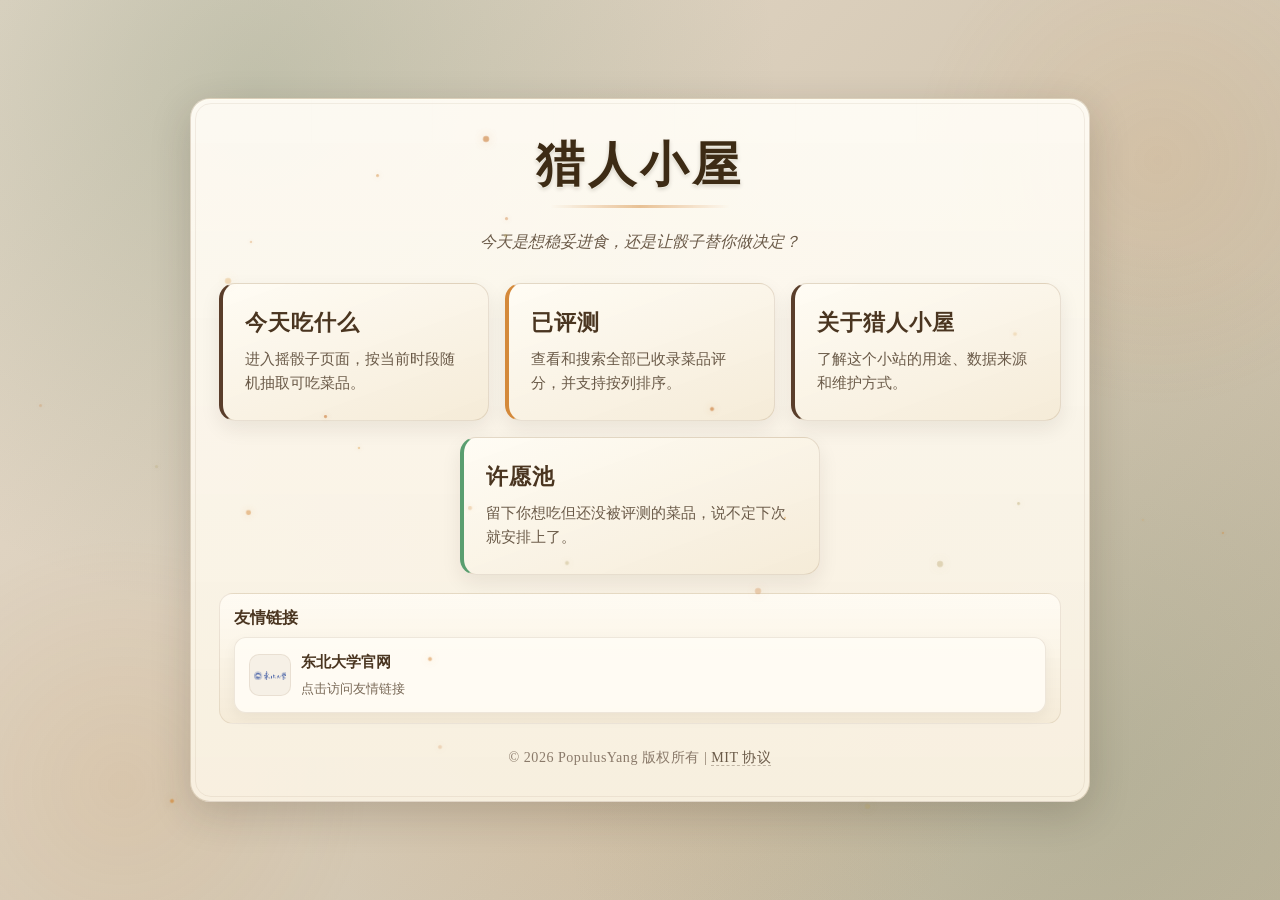
<file: index.html>
<!DOCTYPE html>
<html lang="zh-CN">

<head>
    <meta charset="UTF-8">
    <meta name="viewport" content="width=device-width, initial-scale=1.0">
    <meta http-equiv="Cache-Control" content="no-cache, no-store, must-revalidate">
    <meta http-equiv="Pragma" content="no-cache">
    <meta http-equiv="Expires" content="0">
    <title>猎人小屋</title>
    <link rel="stylesheet" href="statics/css/index.css">
</head>

<body>
    <div class="ambient-glow ambient-glow--1" aria-hidden="true"></div>
    <div class="ambient-glow ambient-glow--2" aria-hidden="true"></div>
    <main class="panel">
        <h1>猎人小屋</h1>
        <p class="subtitle">今天是想稳妥进食，还是让骰子替你做决定？</p>

        <section class="module-row" aria-label="功能模块">
            <a class="module-button today" href="dice.html" aria-label="进入今天吃什么模块">
                <div class="module-label">今天吃什么</div>
                <p class="module-desc">进入摇骰子页面，按当前时段随机抽取可吃菜品。</p>
            </a>

            <a class="module-button rated" href="reviewed.html" aria-label="进入已评测模块">
                <div class="module-label">已评测</div>
                <p class="module-desc">查看和搜索全部已收录菜品评分，并支持按列排序。</p>
            </a>

            <a class="module-button today" href="about.html" aria-label="进入关于猎人小屋页面">
                <div class="module-label">关于猎人小屋</div>
                <p class="module-desc">了解这个小站的用途、数据来源和维护方式。</p>
            </a>

            <a class="module-button wish" href="wish/wish.html" aria-label="进入许愿池页面">
                <div class="module-label">许愿池</div>
                <p class="module-desc">留下你想吃但还没被评测的菜品，说不定下次就安排上了。</p>
            </a>
        </section>

        <section class="friends-section" aria-labelledby="friendsTitle">
            <div class="friends-head">
                <h2 id="friendsTitle" class="friends-title">友情链接</h2>
                <p id="friendsHint" class="friends-hint">正在加载友链...</p>
            </div>
            <div id="friendsGrid" class="friends-grid" aria-live="polite"></div>
            <p id="friendsEmpty" class="friends-empty hidden">暂无友情链接。</p>
        </section>

        <footer class="site-copyright">&copy; 2026 PopulusYang 版权所有 | <a href="LICENSE" target="_blank"
                rel="noopener noreferrer">MIT 协议</a></footer>
    </main>

    <div id="cabinParticles" aria-hidden="true"></div>
    <script src="statics/js/common.js"></script>
    <script src="statics/js/index.js"></script>
</body>

</html>
</file>
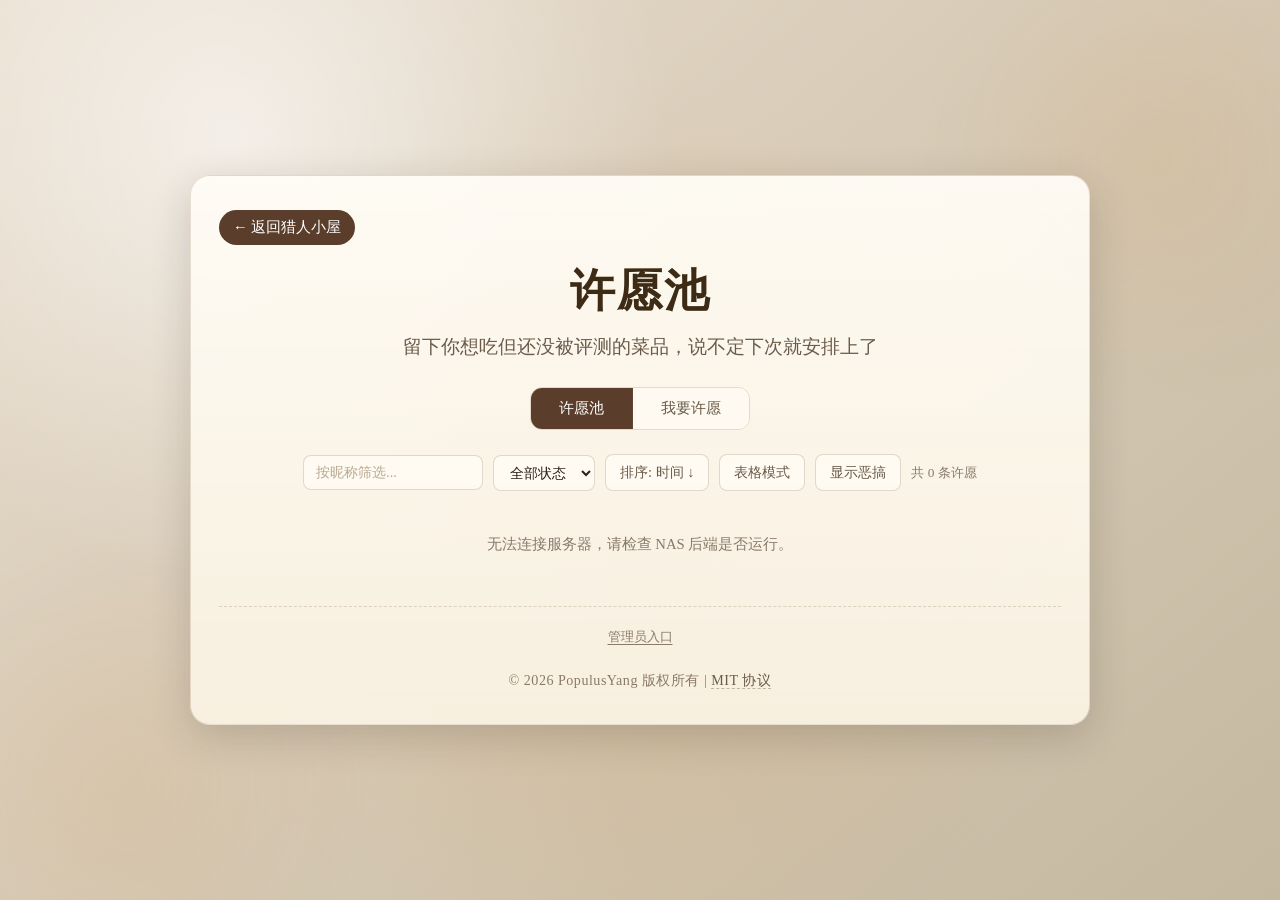
<file: wish/wish.html>
<!DOCTYPE html>
<html lang="zh-CN">

<head>
    <meta charset="UTF-8">
    <meta name="viewport" content="width=device-width, initial-scale=1.0">
    <meta http-equiv="Cache-Control" content="no-cache, no-store, must-revalidate">
    <meta http-equiv="Pragma" content="no-cache">
    <meta http-equiv="Expires" content="0">
    <title>许愿池 - 猎人小屋</title>
    <link rel="stylesheet" href="wish.css">
</head>

<body>
    <div class="ambient-glow ambient-glow--1" aria-hidden="true"></div>
    <div class="ambient-glow ambient-glow--2" aria-hidden="true"></div>

    <main class="panel">
        <nav class="top-nav">
            <a class="nav-link nav-link--home" href="../index.html">← 返回猎人小屋</a>
        </nav>

        <h1>许愿池</h1>
        <p class="subtitle">留下你想吃但还没被评测的菜品，说不定下次就安排上了</p>

        <div class="tab-bar">
            <button id="tabPool" class="tab-btn active">许愿池</button>
            <button id="tabSubmit" class="tab-btn">我要许愿</button>
        </div>

        <!-- 许愿池列表 -->
        <div id="panelPool" class="tab-panel active">
            <div class="filter-bar">
                <input id="filterSubmitter" type="text" placeholder="按昵称筛选...">
                <select id="filterStatus">
                    <option value="">全部状态</option>
                    <option value="待评测">待评测</option>
                    <option value="正在评测">正在评测</option>
                    <option value="已评测">已评测</option>
                    <option value="已有重复">已有重复</option>
                    <option value="何意味">何意味</option>
                </select>
                <button id="sortToggle" class="view-mode-toggle" type="button">排序: 时间 ↓</button>
                <button id="viewModeToggle" class="view-mode-toggle" type="button" aria-pressed="false">表格模式</button>
                <button id="showSpecialToggle" class="view-mode-toggle" type="button" aria-pressed="false">显示恶搞</button>
                <span class="filter-hint">共 <span id="wishCount">0</span> 条许愿</span>
            </div>
            <div id="emptyState" class="empty-state" style="display:none;">
                还没有人许愿，来做第一个吧！
            </div>
            <div id="loading" class="loading">加载中...</div>
            <div id="wishGrid" class="wish-grid"></div>
            <div id="wishTableWrap" class="wish-table-wrap" style="display:none;">
                <table id="wishTable" class="wish-table">
                    <thead>
                        <tr>
                            <th>菜品</th>
                            <th>食堂</th>
                            <th>位置</th>
                            <th>价格</th>
                            <th>许愿人</th>
                            <th>状态</th>
                            <th>点赞</th>
                            <th>时间</th>
                            <th>链接</th>
                        </tr>
                    </thead>
                    <tbody id="wishTableBody"></tbody>
                </table>
            </div>
        </div>

        <!-- 提交许愿 -->
        <div id="panelSubmit" class="tab-panel">
            <form id="wishForm" class="wish-form" autocomplete="off">
                <div class="form-group">
                    <label for="dishName">菜品名 <span style="color:#c0503c;">*</span></label>
                    <input id="dishName" type="text" placeholder="例如：锅包肉" required maxlength="50">
                </div>
                <div class="form-group">
                    <label for="canteen">食堂 <span style="color:#c0503c;">*</span></label>
                    <input id="canteen" type="text" placeholder="例如：一食堂" required maxlength="50">
                </div>
                <div class="form-group">
                    <label for="location">具体位置 <span class="optional">（选填）</span></label>
                    <input id="location" type="text" placeholder="例如：二楼西侧窗口" maxlength="100">
                </div>
                <div class="form-group">
                    <label for="price">价格 <span class="optional">（选填）</span></label>
                    <input id="price" type="text" placeholder="例如：15元" maxlength="20">
                </div>
                <div class="form-group">
                    <label for="submitter">你的昵称 <span style="color:#c0503c;">*</span></label>
                    <input id="submitter" type="text" placeholder="给自己起个名字吧" required maxlength="30">
                </div>
                <button class="btn-submit" type="submit">提交许愿</button>
                <div id="formFeedback" class="form-feedback"></div>
            </form>
        </div>

        <!-- 管理员 -->
        <div class="admin-section">
            <button id="adminToggle" class="admin-toggle">管理员入口</button>
            <div id="adminLogin" class="admin-login">
                <input id="adminPasswordInput" type="password" placeholder="管理密码">
                <button id="adminLoginBtn">验证</button>
            </div>
            <div id="adminIndicator" class="admin-indicator">
                已通过管理员验证
                <button id="adminLogoutBtn" class="btn-delete" style="margin-left:8px;">退出</button>
            </div>
        </div>

        <footer class="site-copyright">&copy; 2026 PopulusYang 版权所有 | <a href="../LICENSE" target="_blank"
                rel="noopener noreferrer">MIT 协议</a></footer>
    </main>

    <script src="wish.js"></script>
</body>

</html>
</file>
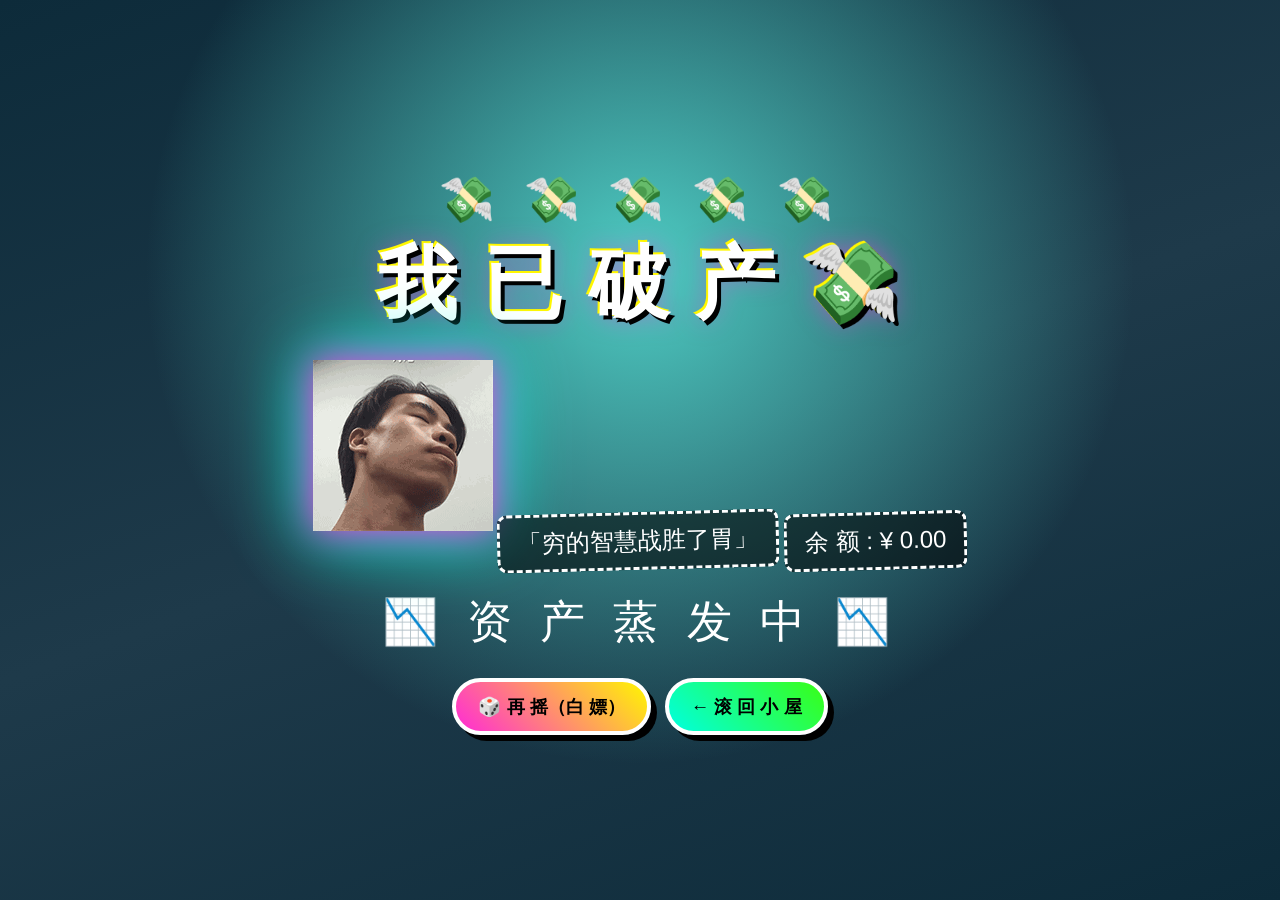
<file: statics/special/no-money.html>
<!DOCTYPE html>
<html lang="zh-CN">

<head>
    <meta charset="UTF-8">
    <meta name="viewport" content="width=device-width, initial-scale=1.0">
    <title>你已破产 - 何意味</title>
    <link rel="stylesheet" href="../css/special.css">
</head>

<body class="theme-broke" data-emojis="💸,💰,🪙,📉,🥲,😭,💳,🧾">
    <main class="special-content">
        <div class="special-emoji-line">💸 💸 💸 💸 💸</div>
        <h1 class="special-title">我 已 破 产 💸</h1>
        <img class="special-img" src="../../img/DM_20260520171812_001.gif" alt="no-money">
        <div class="special-sub">「穷的智慧战胜了胃」</div>
        <div class="special-sub" style="font-variant-numeric: tabular-nums;">余 额 : ¥ 0.00</div>
        <div class="special-emoji-line">📉 资 产 蒸 发 中 📉</div>
        <div class="special-actions">
            <a class="special-btn" href="../../dice.html">🎲 再 摇（白 嫖）</a>
            <a class="special-btn alt" href="../../index.html">← 滚 回 小 屋</a>
        </div>
    </main>
    <script src="../js/special.js"></script>
</body>

</html>
</file>
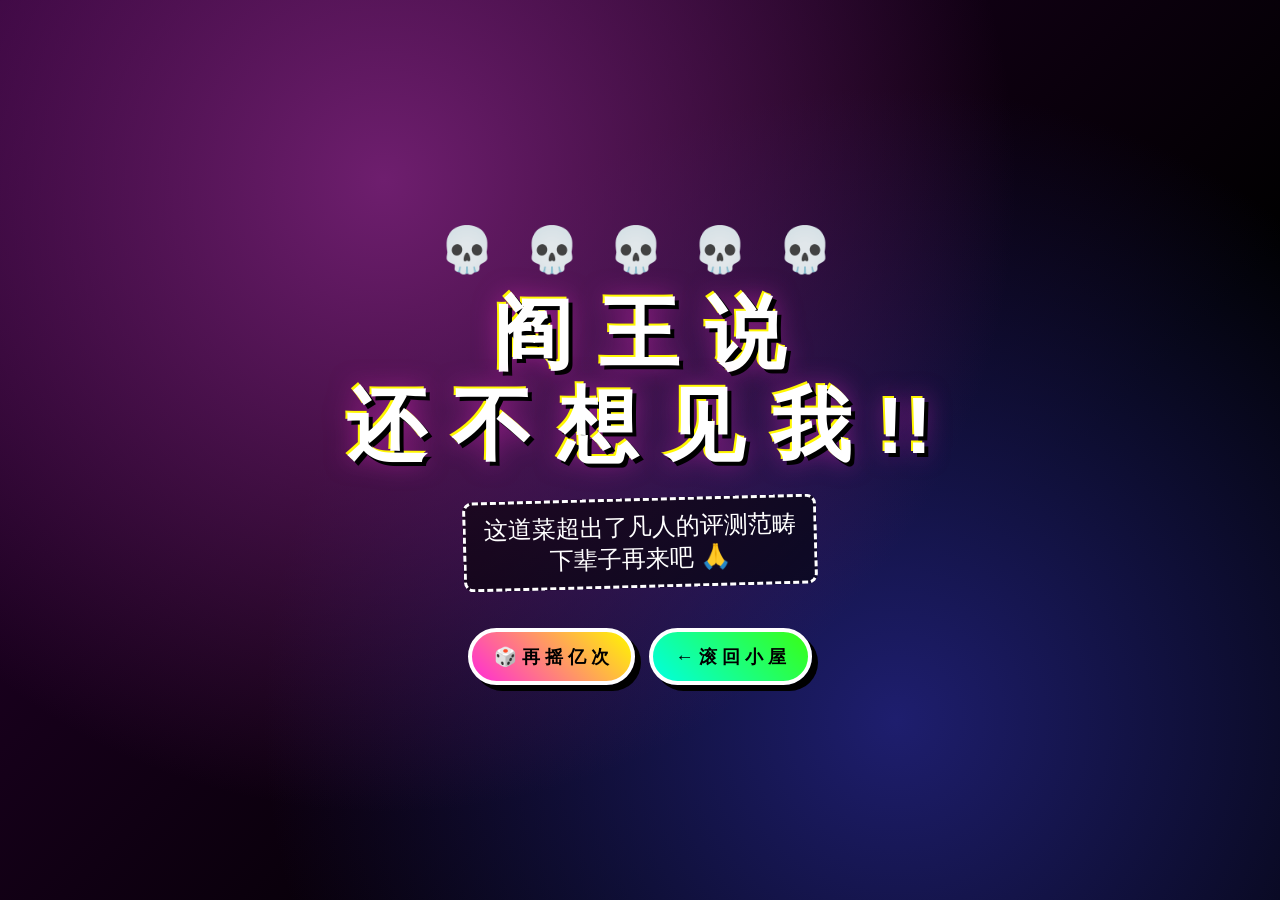
<file: statics/special/reject.html>
<!DOCTYPE html>
<html lang="zh-CN">

<head>
    <meta charset="UTF-8">
    <meta name="viewport" content="width=device-width, initial-scale=1.0">
    <title>阎王说还不想见我 - 何意味</title>
    <link rel="stylesheet" href="../css/special.css">
</head>

<body class="theme-skull" data-emojis="💀,☠️,👻,🔥,😈,🪦,⚰️,🕯️">
    <main class="special-content">
        <div class="special-emoji-line">💀 💀 💀 💀 💀</div>
        <h1 class="special-title">阎 王 说<br>还 不 想 见 我 !!</h1>
        <div class="special-sub">这道菜超出了凡人的评测范畴<br>下辈子再来吧 🙏</div>
        <div class="special-actions">
            <a class="special-btn" href="../../dice.html">🎲 再 摇 亿 次</a>
            <a class="special-btn alt" href="../../index.html">← 滚 回 小 屋</a>
        </div>
    </main>
    <script src="../js/special.js"></script>
</body>

</html>
</file>
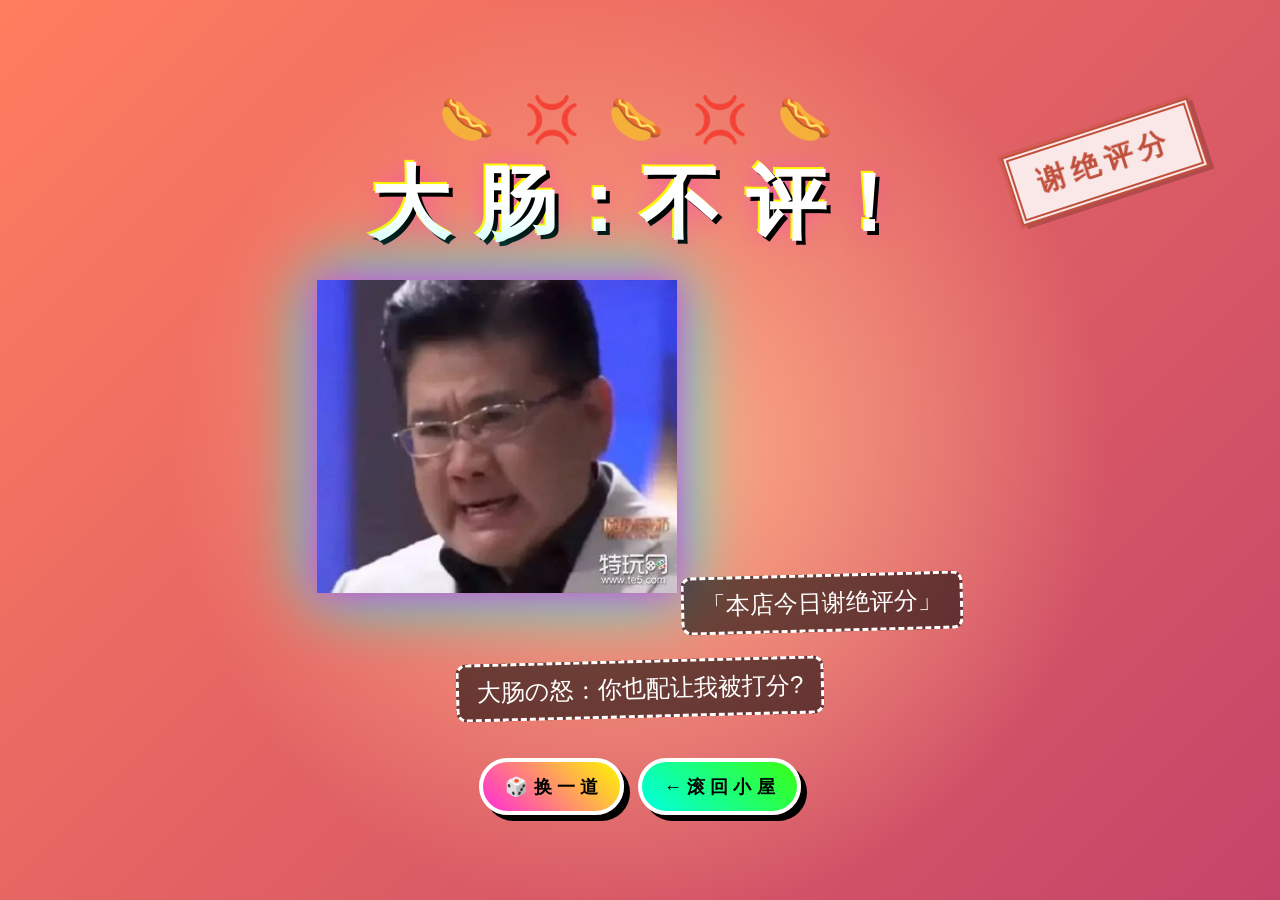
<file: statics/special/reject2.html>
<!DOCTYPE html>
<html lang="zh-CN">

<head>
    <meta charset="UTF-8">
    <meta name="viewport" content="width=device-width, initial-scale=1.0">
    <title>大肠：不评！ - 何意味</title>
    <link rel="stylesheet" href="../css/special.css">
</head>

<body class="theme-intestine" data-emojis="🌭,💢,🌀,❌,🚫,🐍,😡">
    <div class="special-stamp">谢绝评分</div>
    <main class="special-content">
        <div class="special-emoji-line">🌭 💢 🌭 💢 🌭</div>
        <h1 class="special-title">大 肠：不 评！</h1>
        <img class="special-img" src="../../img/OIP-C.webp" alt="大肠">
        <div class="special-sub">「本店今日谢绝评分」</div>
        <div class="special-sub">大肠の怒：你也配让我被打分?</div>
        <div class="special-actions">
            <a class="special-btn" href="../../dice.html">🎲 换 一 道</a>
            <a class="special-btn alt" href="../../index.html">← 滚 回 小 屋</a>
        </div>
    </main>
    <script src="../js/special.js"></script>
</body>

</html>
</file>
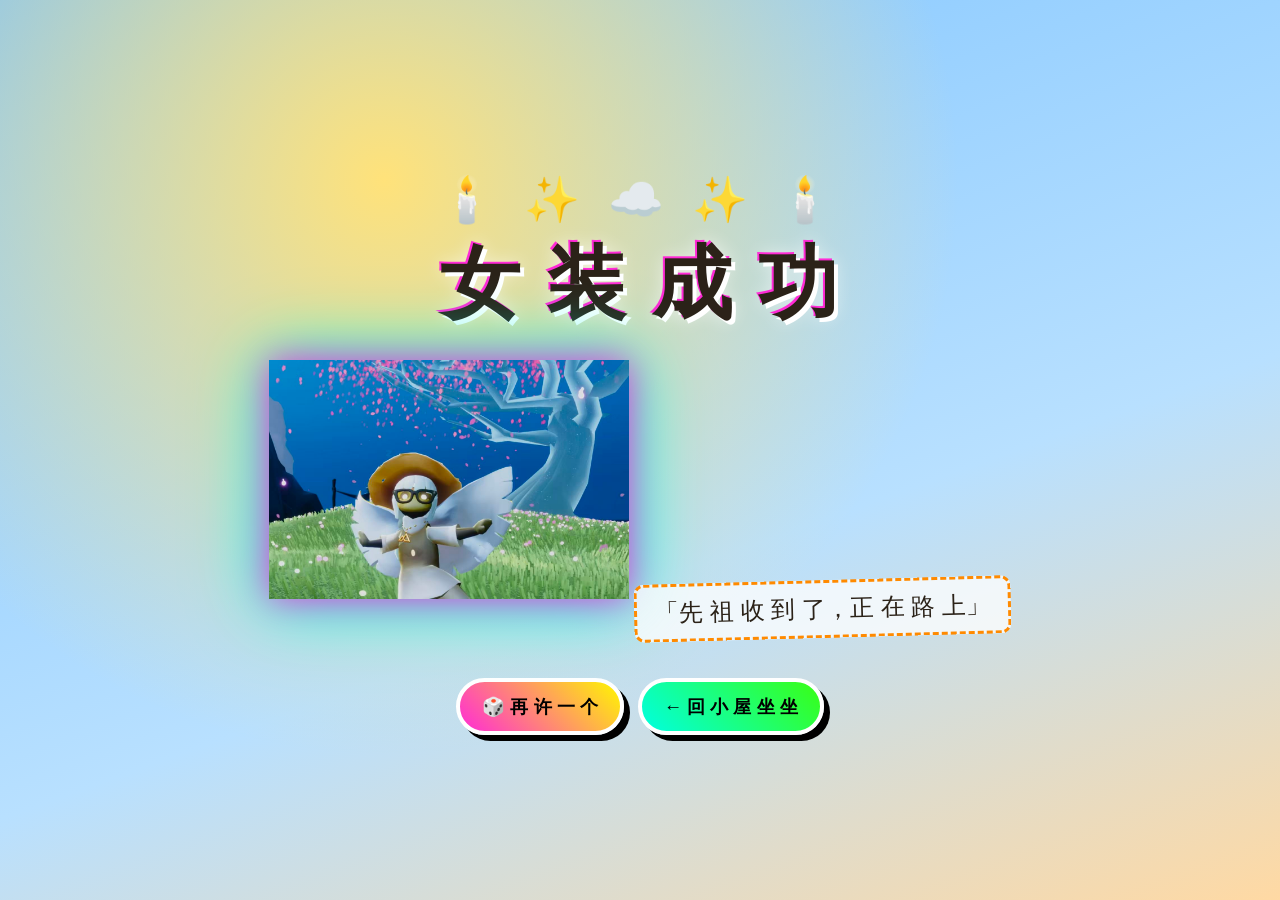
<file: statics/special/sky.html>
<!DOCTYPE html>
<html lang="zh-CN">

<head>
    <meta charset="UTF-8">
    <meta name="viewport" content="width=device-width, initial-scale=1.0">
    <title>女装 - 何意味</title>
    <link rel="stylesheet" href="../css/special.css">
</head>

<body class="theme-sky" data-emojis="🕯️,✨,☁️,🦋,🌈,🪽,⭐,🎶">
    <main class="special-content">
        <div class="special-emoji-line">🕯️ ✨ ☁️ ✨ 🕯️</div>
        <h1 class="special-title">女 装 成 功</h1>
        <img class="special-img" src="../../img/sky.jpg" alt="sky">
        <div class="special-sub">「先 祖 收 到 了，正 在 路 上」</div>
        <div class="special-actions">
            <a class="special-btn" href="../../dice.html">🎲 再 许 一 个</a>
            <a class="special-btn alt" href="../../index.html">← 回 小 屋 坐 坐</a>
        </div>
    </main>
    <script src="../js/special.js"></script>
</body>

</html>
</file>
<file: statics/css/index.css>
:root {
            --bg-1: #e8dccc;
            --bg-2: #c4b8a0;
            --bg-forest: #5a7a5a;
            --card: #f8f0e0;
            --ink: #2b2218;
            --accent-a: #5a3e2b;
            --accent-b: #d4893a;
            --accent-glow: rgba(212, 137, 58, 0.15);
            --shadow: rgba(40, 30, 15, 0.18);
            --wood-light: #e5d5bd;
            --wood-dark: #8b6f4c;
        }

        * {
            box-sizing: border-box;
        }

        body {
            margin: 0;
            min-height: 100vh;
            min-height: 100dvh;
            font-family: "Noto Serif SC", "STZhongsong", "Songti SC", "Microsoft YaHei", serif;
            color: var(--ink);
            background:
                radial-gradient(circle at 50% 60%, rgba(212, 137, 58, 0.20), transparent 55%),
                radial-gradient(circle at 20% 10%, rgba(90, 122, 90, 0.25), transparent 40%),
                radial-gradient(circle at 85% 85%, rgba(90, 122, 90, 0.18), transparent 40%),
                linear-gradient(135deg, var(--bg-1), var(--bg-2));
            display: flex;
            align-items: center;
            justify-content: center;
            padding: 24px;
            padding: 24px env(safe-area-inset-right, 24px) 24px env(safe-area-inset-left, 24px);
            position: relative;
        }

        .panel {
            width: min(900px, 100%);
            background:
                linear-gradient(180deg, rgba(255,252,245,0.95), rgba(248,240,224,0.98)),
                repeating-linear-gradient(90deg,
                    transparent, transparent 120px,
                    rgba(139,111,76,0.04) 120px, rgba(139,111,76,0.04) 121px);
            border-radius: 20px;
            box-shadow:
                0 12px 40px var(--shadow),
                inset 0 1px 0 rgba(255,255,240,0.6);
            border: 1px solid rgba(139, 111, 76, 0.25);
            padding: 34px 28px;
            animation: rise-in 560ms ease-out both;
            position: relative;
        }

        .panel::before {
            content: '';
            position: absolute;
            top: 4px; left: 4px; right: 4px; bottom: 4px;
            border: 1px solid rgba(139, 111, 76, 0.10);
            border-radius: 16px;
            pointer-events: none;
        }

        h1 {
            margin: 0 0 4px;
            text-align: center;
            letter-spacing: 4px;
            font-size: clamp(2rem, 5.5vw, 3rem);
            color: #3d2b15;
            text-shadow:
                0 1px 0 rgba(255,255,240,0.6),
                0 2px 4px rgba(40,30,15,0.2);
            font-weight: 800;
            position: relative;
            padding-bottom: 10px;
        }

        h1::after {
            content: '';
            display: block;
            width: min(180px, 40%);
            height: 3px;
            margin: 8px auto 0;
            background: linear-gradient(90deg, transparent, var(--accent-b), transparent);
            border-radius: 2px;
            opacity: 0.5;
        }

        .subtitle {
            margin: 10px auto 28px;
            text-align: center;
            color: #6a5a48;
            max-width: 560px;
            line-height: 1.7;
            font-size: 1rem;
            font-style: italic;
        }

        .module-row {
            display: flex;
            gap: 16px;
            justify-content: center;
            flex-wrap: wrap;
        }

        .module-button {
            flex: 1;
            min-width: 240px;
            max-width: 360px;
            text-decoration: none;
            color: var(--ink);
            background: linear-gradient(160deg, rgba(255,252,245,0.96), rgba(245,235,215,0.98));
            border: 1px solid rgba(139, 111, 76, 0.2);
            border-radius: 16px;
            padding: 24px 22px;
            transition: transform 280ms ease, box-shadow 280ms ease, border-color 280ms ease, background 280ms ease;
            box-shadow: 0 8px 20px rgba(40, 30, 15, 0.08);
            -webkit-tap-highlight-color: transparent;
            touch-action: manipulation;
        }

        .module-button:hover {
            transform: translateY(-4px);
            box-shadow: 0 16px 32px rgba(40, 30, 15, 0.14), 0 0 0 2px rgba(212, 137, 58, 0.15);
            border-color: rgba(212, 137, 58, 0.4);
            background: linear-gradient(160deg, rgba(255,252,245,0.98), rgba(250,238,215,0.98));
        }

        .module-label {
            font-size: 1.35rem;
            color: #4a3520;
            margin-bottom: 10px;
            font-weight: 700;
            letter-spacing: 1px;
        }

        .module-desc {
            margin: 0;
            color: #6a5a48;
            line-height: 1.6;
            font-size: 0.96rem;
        }

        .hidden {
            display: none;
        }

        .friends-section {
            margin-top: 18px;
            padding: 14px 14px 10px;
            border-radius: 14px;
            background: linear-gradient(180deg, rgba(255,252,245,0.85), rgba(245,235,215,0.9));
            border: 1px solid rgba(139, 111, 76, 0.15);
        }

        .friends-head {
            display: flex;
            justify-content: space-between;
            align-items: baseline;
            gap: 12px;
            margin-bottom: 8px;
            flex-wrap: wrap;
        }

        .friends-title {
            margin: 0;
            font-size: 1rem;
            color: #4a3520;
            font-weight: 700;
        }

        .friends-hint {
            margin: 0;
            color: #8a7a6a;
            font-size: 0.84rem;
        }

        .friends-grid {
            display: grid;
            grid-template-columns: repeat(auto-fit, minmax(180px, 1fr));
            gap: 10px;
        }

        .friend-card {
            display: block;
            text-decoration: none;
            color: var(--ink);
            border-radius: 12px;
            padding: 14px 14px;
            background: rgba(255, 252, 245, 0.92);
            border: 1px solid rgba(139, 111, 76, 0.15);
            box-shadow: 0 5px 14px rgba(40, 30, 15, 0.05);
            transition: transform 280ms ease, box-shadow 280ms ease, border-color 280ms ease;
            -webkit-tap-highlight-color: transparent;
            touch-action: manipulation;
        }

        .friend-card-content {
            display: flex;
            align-items: center;
            gap: 10px;
        }

        .friend-icon {
            width: clamp(34px, 3.4vw, 42px);
            height: clamp(34px, 3.4vw, 42px);
            flex: 0 0 auto;
            border-radius: 10px;
            object-fit: contain;
            background: rgba(139, 111, 76, 0.08);
            border: 1px solid rgba(139, 111, 76, 0.12);
            padding: 4px;
        }

        .friend-text {
            min-width: 0;
        }

        .friend-card:hover {
            transform: translateY(-3px);
            border-color: rgba(212, 137, 58, 0.4);
            box-shadow: 0 12px 24px rgba(40, 30, 15, 0.10), 0 0 0 1px rgba(212, 137, 58, 0.08);
        }

        .friend-name {
            margin: 0 0 6px;
            font-size: 0.96rem;
            color: #4a3520;
            font-weight: 700;
        }

        .friend-desc {
            margin: 0;
            font-size: 0.84rem;
            line-height: 1.45;
            color: #7a6a58;
        }

        .friends-empty {
            margin: 0;
            color: #8a7a6a;
            font-size: 0.88rem;
        }

        .site-copyright {
            margin: 24px 0 0;
            text-align: center;
            font-size: 0.88rem;
            color: #8a7a6a;
            letter-spacing: 0.5px;
        }

        .site-copyright a {
            color: #6a5a48;
            text-decoration: none;
            border-bottom: 1px dashed rgba(106, 90, 72, 0.4);
        }

        .site-copyright a:hover {
            color: var(--accent-b);
            border-bottom-color: rgba(212, 137, 58, 0.6);
        }

        .today {
            border-left: 4px solid var(--accent-a);
        }

        .rated {
            border-left: 4px solid var(--accent-b);
        }

        .wish {
            border-left: 4px solid #5a9e6f;
        }

        @keyframes rise-in {
            from {
                opacity: 0;
                transform: translateY(24px);
            }

            to {
                opacity: 1;
                transform: translateY(0);
            }
        }

        @keyframes warm-pulse {
            0%, 100% { opacity: 0.6; }
            50% { opacity: 1; }
        }

        @keyframes glow-rotate {
            0% { transform: rotate(0deg) scale(1); }
            50% { transform: rotate(180deg) scale(1.1); }
            100% { transform: rotate(360deg) scale(1); }
        }

        .ambient-glow {
            position: fixed;
            pointer-events: none;
            z-index: 0;
            width: 60vw;
            height: 60vw;
            max-width: 500px;
            max-height: 500px;
            border-radius: 50%;
            background: radial-gradient(circle, rgba(212,137,58,0.10), transparent 70%);
            animation: warm-pulse 5s ease-in-out infinite;
        }

        .ambient-glow--1 {
            top: -10%;
            right: -10%;
            animation-delay: 0s;
            width: 40vw;
            height: 40vw;
        }

        .ambient-glow--2 {
            bottom: -15%;
            left: -10%;
            animation-delay: 2.5s;
        }

        #cabinParticles {
            position: fixed;
            top: 0; left: 0;
            width: 100%; height: 100%;
            pointer-events: none;
            z-index: 0;
            overflow: hidden;
        }

        .panel,
        .friends-section,
        .module-button,
        .friend-card {
            animation: rise-in 600ms ease-out both;
        }

        .friends-section { animation-delay: 80ms; }
        .module-button:nth-child(1) { animation-delay: 120ms; }
        .module-button:nth-child(2) { animation-delay: 200ms; }
        .module-button:nth-child(3) { animation-delay: 280ms; }
        .module-button:nth-child(4) { animation-delay: 360ms; }

        @media (max-width: 640px) {
            .panel {
                padding: 22px 14px;
                border-radius: 14px;
            }

            .module-button {
                max-width: none;
                padding: 20px 16px;
            }

            .module-label {
                font-size: 1.2rem;
            }

            .module-desc {
                font-size: 0.9rem;
            }

            .friends-grid {
                grid-template-columns: 1fr;
            }
        }

        @media (pointer: coarse) {
            .module-button:hover,
            .friend-card:hover {
                transform: none;
            }
        }
</file>
<file: wish/wish.css>
:root {
    --bg-1: #e8dccc;
    --bg-2: #c4b8a0;
    --card: #f8f0e0;
    --ink: #2b2218;
    --accent-a: #5a3e2b;
    --accent-b: #d4893a;
    --shadow: rgba(40, 30, 15, 0.18);
    --status-pending: #d4893a;
    --status-reviewing: #5a7fac;
    --status-done: #5a9e6f;
    --status-duplicate: #9e9e9e;
}

* {
    box-sizing: border-box;
}

html {
    overflow-x: hidden;
}

body {
    margin: 0;
    min-height: 100vh;
    min-height: 100dvh;
    width: 100%;
    font-family: "Noto Serif SC", "STZhongsong", "Songti SC", "Microsoft YaHei", serif;
    color: var(--ink);
    background:
        radial-gradient(circle at 50% 60%, rgba(212, 137, 58, 0.18), transparent 55%),
        radial-gradient(circle at 18% 15%, rgba(255, 255, 255, 0.6), transparent 34%),
        linear-gradient(140deg, var(--bg-1), var(--bg-2));
    display: flex;
    align-items: center;
    justify-content: center;
    padding: 24px;
    padding: 24px env(safe-area-inset-right, 24px) 24px env(safe-area-inset-left, 24px);
    overflow-x: hidden;
}

/* ---- Ambient Glow ---- */

.ambient-glow {
    position: fixed;
    pointer-events: none;
    z-index: 0;
    width: 60vw;
    height: 60vw;
    max-width: 500px;
    max-height: 500px;
    border-radius: 50%;
    background: radial-gradient(circle, rgba(212, 137, 58, 0.10), transparent 70%);
    animation: warm-pulse 5s ease-in-out infinite;
}

.ambient-glow--1 {
    top: -10%;
    right: -10%;
    animation-delay: 0s;
    width: 40vw;
    height: 40vw;
}

.ambient-glow--2 {
    bottom: -15%;
    left: -10%;
    animation-delay: 2.5s;
}

/* ---- Panel ---- */

.panel {
    width: min(900px, calc(100vw - 48px));
    max-width: 100%;
    background:
        linear-gradient(180deg, rgba(255, 252, 245, 0.95), rgba(248, 240, 224, 0.98)),
        repeating-linear-gradient(90deg,
            transparent, transparent 120px,
            rgba(139, 111, 76, 0.04) 120px, rgba(139, 111, 76, 0.04) 121px);
    border-radius: 20px;
    box-shadow: 0 12px 40px var(--shadow);
    border: 1px solid rgba(139, 111, 76, 0.2);
    padding: 34px 28px;
    animation: rise-in 560ms ease-out both;
    overflow: hidden;
    position: relative;
}

/* ---- Navigation ---- */

.top-nav {
    display: flex;
    gap: 10px;
    flex-wrap: wrap;
    margin-bottom: 16px;
}

.nav-link {
    text-decoration: none;
    color: #fff;
    background: #6a5a48;
    border-radius: 999px;
    padding: 8px 14px;
    font-size: 0.92rem;
    transition: transform 180ms ease, opacity 180ms ease;
    -webkit-tap-highlight-color: transparent;
    touch-action: manipulation;
}

.nav-link:hover {
    transform: translateY(-2px);
    opacity: 0.92;
}

.nav-link--home {
    background: var(--accent-a);
}

/* ---- Title ---- */

h1 {
    margin: 0;
    text-align: center;
    letter-spacing: 2px;
    font-size: clamp(2rem, 5vw, 2.8rem);
    color: #3d2b15;
    text-shadow: 0 1px 0 rgba(255, 255, 240, 0.5);
}

.subtitle {
    margin: 10px auto 24px;
    text-align: center;
    color: #6a5a48;
    max-width: 560px;
    line-height: 1.7;
    font-size: clamp(1rem, 1.8vw, 1.2rem);
}

/* ---- Tab Switcher ---- */

.tab-bar {
    display: flex;
    gap: 0;
    justify-content: center;
    margin-bottom: 24px;
    border-radius: 12px;
    overflow: hidden;
    border: 1px solid rgba(139, 111, 76, 0.2);
    width: fit-content;
    margin-left: auto;
    margin-right: auto;
}

.tab-btn {
    padding: 10px 28px;
    border: none;
    background: rgba(255, 252, 245, 0.8);
    color: #6a5a48;
    font-size: 0.96rem;
    cursor: pointer;
    font-family: inherit;
    transition: background 200ms ease, color 200ms ease;
    -webkit-tap-highlight-color: transparent;
    touch-action: manipulation;
}

.tab-btn:first-child {
    border-right: 1px solid rgba(139, 111, 76, 0.15);
}

.tab-btn.active {
    background: var(--accent-a);
    color: #fff;
}

.tab-btn:hover:not(.active) {
    background: rgba(212, 137, 58, 0.12);
}

/* ---- Tab Panels ---- */

.tab-panel {
    display: none;
    animation: rise-in 400ms ease-out both;
}

.tab-panel.active {
    display: block;
}

/* ---- Form ---- */

.wish-form {
    max-width: 520px;
    margin: 0 auto;
    display: flex;
    flex-direction: column;
    gap: 16px;
}

.form-group {
    display: flex;
    flex-direction: column;
    gap: 6px;
}

.form-group label {
    font-size: 0.92rem;
    color: #4a3520;
    font-weight: 700;
}

.form-group label .optional {
    font-weight: 400;
    color: #8a7a6a;
    font-size: 0.84rem;
}

.form-group input {
    padding: 10px 14px;
    border: 1px solid rgba(139, 111, 76, 0.25);
    border-radius: 10px;
    background: rgba(255, 252, 245, 0.8);
    font-size: 0.96rem;
    font-family: inherit;
    color: var(--ink);
    transition: border-color 200ms ease, box-shadow 200ms ease;
    outline: none;
}

.form-group input:focus {
    border-color: var(--accent-b);
    box-shadow: 0 0 0 3px rgba(212, 137, 58, 0.12);
}

.form-group input::placeholder {
    color: #b8a890;
}

.btn-submit {
    margin-top: 8px;
    padding: 12px 24px;
    border: none;
    border-radius: 10px;
    background: var(--accent-a);
    color: #fff;
    font-size: 1.04rem;
    font-family: inherit;
    cursor: pointer;
    transition: background 200ms ease, transform 180ms ease;
    -webkit-tap-highlight-color: transparent;
    touch-action: manipulation;
}

.btn-submit:hover {
    background: #4a2e1b;
    transform: translateY(-2px);
}

.btn-submit:active {
    transform: translateY(0);
}

.btn-submit:disabled {
    opacity: 0.5;
    cursor: not-allowed;
    transform: none;
}

.form-feedback {
    text-align: center;
    font-size: 0.92rem;
    padding: 8px;
    border-radius: 8px;
    display: none;
}

.form-feedback.success {
    display: block;
    background: rgba(90, 158, 111, 0.12);
    color: #3d7a4f;
}

.form-feedback.error {
    display: block;
    background: rgba(200, 80, 60, 0.1);
    color: #a04030;
}

/* ---- Filter Bar ---- */

.filter-bar {
    display: flex;
    gap: 10px;
    align-items: center;
    justify-content: center;
    margin-bottom: 20px;
    flex-wrap: wrap;
}

.filter-bar input {
    padding: 8px 12px;
    border: 1px solid rgba(139, 111, 76, 0.25);
    border-radius: 8px;
    background: rgba(255, 252, 245, 0.8);
    font-size: 0.9rem;
    font-family: inherit;
    color: var(--ink);
    outline: none;
    width: 180px;
}

.filter-bar input:focus {
    border-color: var(--accent-b);
    box-shadow: 0 0 0 2px rgba(212, 137, 58, 0.1);
}

.filter-bar input::placeholder {
    color: #b8a890;
}

.filter-bar select {
    padding: 8px 12px;
    border: 1px solid rgba(139, 111, 76, 0.25);
    border-radius: 8px;
    background: rgba(255, 252, 245, 0.8);
    font-size: 0.9rem;
    font-family: inherit;
    color: var(--ink);
    outline: none;
    cursor: pointer;
}

.filter-bar select:focus {
    border-color: var(--accent-b);
    box-shadow: 0 0 0 2px rgba(212, 137, 58, 0.1);
}

.filter-hint {
    font-size: 0.84rem;
    color: #8a7a6a;
}

/* ---- View Mode Toggle ---- */

.view-mode-toggle {
    padding: 8px 14px;
    border: 1px solid rgba(139, 111, 76, 0.25);
    border-radius: 8px;
    background: rgba(255, 252, 245, 0.8);
    font-size: 0.9rem;
    font-family: inherit;
    color: #6a5a48;
    cursor: pointer;
    transition: background 200ms ease, color 200ms ease, border-color 200ms ease, transform 180ms ease;
    -webkit-tap-highlight-color: transparent;
    touch-action: manipulation;
}

.view-mode-toggle:hover {
    border-color: var(--accent-b);
    color: var(--accent-b);
    transform: translateY(-1px);
}

.view-mode-toggle--active {
    background: var(--accent-a);
    color: #fff;
    border-color: var(--accent-a);
}

.view-mode-toggle--active:hover {
    background: #4a2e1b;
    color: #fff;
    border-color: #4a2e1b;
}

/* ---- Wish Table ---- */

.wish-table-wrap {
    width: 100%;
    overflow-x: auto;
    border-radius: 12px;
    border: 1px solid rgba(139, 111, 76, 0.18);
    background: linear-gradient(160deg, rgba(255, 252, 245, 0.94), rgba(245, 235, 215, 0.96));
    box-shadow: 0 6px 16px rgba(40, 30, 15, 0.06);
}

.wish-table {
    width: 100%;
    border-collapse: collapse;
    font-size: 0.92rem;
    color: var(--ink);
}

.wish-table thead {
    background: rgba(139, 111, 76, 0.08);
}

.wish-table th {
    padding: 12px 14px;
    text-align: left;
    font-weight: 700;
    color: #4a3520;
    font-size: 0.88rem;
    letter-spacing: 0.5px;
    border-bottom: 1px solid rgba(139, 111, 76, 0.18);
    white-space: nowrap;
}

.wish-table td {
    padding: 11px 14px;
    border-bottom: 1px solid rgba(139, 111, 76, 0.1);
    vertical-align: middle;
}

.wish-table tbody tr:last-child td {
    border-bottom: none;
}

.wish-table tbody tr {
    transition: background 180ms ease;
}

.wish-table tbody tr:hover {
    background: rgba(212, 137, 58, 0.06);
}

.wish-table-name {
    font-weight: 700;
    color: #4a3520;
}

.wish-table-time {
    font-size: 0.84rem;
    color: #8a7a6a;
    white-space: nowrap;
}

.wish-table-empty {
    color: #b8a890;
}

.wish-table-link {
    color: #5a7fac;
    text-decoration: none;
    border-bottom: 1px dashed rgba(90, 127, 172, 0.4);
    font-size: 0.88rem;
}

.wish-table-link:hover {
    color: #3d5f8a;
    border-bottom-color: rgba(90, 127, 172, 0.7);
}

/* ---- Wish Cards ---- */

.wish-grid {
    display: grid;
    gap: 14px;
    grid-template-columns: 1fr;
}

.wish-card {
    background: linear-gradient(160deg, rgba(255, 252, 245, 0.94), rgba(245, 235, 215, 0.96));
    border: 1px solid rgba(139, 111, 76, 0.18);
    border-radius: 14px;
    padding: 18px 20px;
    box-shadow: 0 6px 16px rgba(40, 30, 15, 0.06);
    transition: transform 240ms ease, box-shadow 240ms ease;
    display: grid;
    grid-template-columns: 1fr auto;
    gap: 10px;
    align-items: start;
}

.wish-card:hover {
    transform: translateY(-2px);
    box-shadow: 0 10px 24px rgba(40, 30, 15, 0.10);
}

.wish-info {
    min-width: 0;
}

.wish-dish-name {
    margin: 0 0 6px;
    font-size: 1.12rem;
    color: #4a3520;
    font-weight: 700;
}

.wish-meta {
    display: flex;
    flex-wrap: wrap;
    gap: 6px 14px;
    font-size: 0.88rem;
    color: #6a5a48;
    line-height: 1.6;
}

.wish-meta-item {
    display: inline-flex;
    align-items: center;
    gap: 4px;
}

.wish-meta-label {
    color: #8a7a6a;
}

.wish-submitter {
    margin-top: 8px;
    font-size: 0.82rem;
    color: #8a7a6a;
}

.wish-time {
    font-size: 0.8rem;
    color: #a09080;
    margin-top: 2px;
}

.wish-link {
    display: inline-block;
    margin-top: 8px;
    font-size: 0.86rem;
    color: #5a7fac;
    text-decoration: none;
    border-bottom: 1px dashed rgba(90, 127, 172, 0.4);
    word-break: break-all;
}

.wish-link:hover {
    color: #3d5f8a;
    border-bottom-color: rgba(90, 127, 172, 0.7);
}

/* ---- Status Badge ---- */

.wish-status-cell {
    display: flex;
    flex-direction: column;
    align-items: flex-end;
    gap: 8px;
    flex-shrink: 0;
}

.status-badge {
    display: inline-block;
    padding: 5px 12px;
    border-radius: 999px;
    font-size: 0.82rem;
    font-weight: 700;
    letter-spacing: 0.5px;
    white-space: nowrap;
}

.status-badge--pending {
    background: rgba(212, 137, 58, 0.14);
    color: #a06820;
}

.status-badge--reviewing {
    background: rgba(90, 127, 172, 0.14);
    color: #3d5f8a;
}

.status-badge--done {
    background: rgba(90, 158, 111, 0.14);
    color: #3d7a4f;
}

.status-badge--duplicate {
    background: rgba(158, 158, 158, 0.14);
    color: #6a6a6a;
}

.status-badge--special {
    background: rgba(180, 60, 120, 0.14);
    color: #9b3b6b;
}

/* ---- Like Button ---- */

.wish-like-btn {
    display: inline-flex;
    align-items: center;
    gap: 5px;
    padding: 4px 10px;
    border: 1px solid rgba(180, 60, 70, 0.22);
    border-radius: 999px;
    background: rgba(255, 245, 245, 0.85);
    color: #a04030;
    font-family: inherit;
    font-size: 0.84rem;
    font-weight: 600;
    line-height: 1;
    cursor: pointer;
    transition: background 180ms ease, color 180ms ease, border-color 180ms ease, transform 180ms ease, box-shadow 180ms ease;
    -webkit-tap-highlight-color: transparent;
    touch-action: manipulation;
    user-select: none;
}

.wish-like-btn:hover {
    background: rgba(255, 230, 230, 0.95);
    border-color: rgba(180, 60, 70, 0.42);
    transform: translateY(-1px);
}

.wish-like-btn:active {
    transform: translateY(0);
}

.wish-like-btn.liked {
    background: linear-gradient(135deg, #d4536b, #b83c5a);
    color: #fff;
    border-color: #b83c5a;
    box-shadow: 0 3px 10px rgba(184, 60, 90, 0.28);
}

.wish-like-btn.liked:hover {
    background: linear-gradient(135deg, #c14861, #a8344f);
    border-color: #a8344f;
}

.wish-like-icon {
    font-size: 0.98rem;
    line-height: 1;
    display: inline-block;
    transform: translateY(-0.5px);
}

.wish-like-count {
    font-variant-numeric: tabular-nums;
    min-width: 14px;
    text-align: center;
}

.wish-like-btn--table {
    padding: 3px 9px;
    font-size: 0.8rem;
}

@keyframes wish-like-bump {
    0% { transform: scale(1); }
    40% { transform: scale(1.18); }
    100% { transform: scale(1); }
}

.wish-like-bump {
    animation: wish-like-bump 280ms ease-out;
}

/* ---- Admin Controls on Cards ---- */

.admin-actions {
    display: flex;
    flex-direction: column;
    gap: 6px;
    margin-top: 4px;
}

.admin-status-row {
    display: flex;
    gap: 4px;
    flex-wrap: wrap;
}

.btn-status {
    padding: 4px 10px;
    border: 1px solid rgba(139, 111, 76, 0.2);
    border-radius: 6px;
    background: rgba(255, 252, 245, 0.8);
    font-size: 0.78rem;
    font-family: inherit;
    color: #6a5a48;
    cursor: pointer;
    transition: all 180ms ease;
    -webkit-tap-highlight-color: transparent;
    touch-action: manipulation;
}

.btn-status:hover {
    border-color: var(--accent-b);
    color: var(--accent-b);
}

.btn-status.active-status {
    background: var(--accent-a);
    color: #fff;
    border-color: var(--accent-a);
}

.btn-delete {
    padding: 4px 10px;
    border: 1px solid rgba(200, 80, 60, 0.2);
    border-radius: 6px;
    background: rgba(200, 80, 60, 0.06);
    font-size: 0.78rem;
    font-family: inherit;
    color: #a04030;
    cursor: pointer;
    transition: all 180ms ease;
    -webkit-tap-highlight-color: transparent;
    touch-action: manipulation;
}

.btn-delete:hover {
    background: rgba(200, 80, 60, 0.14);
}

.admin-link-input {
    padding: 4px 8px;
    border: 1px solid rgba(139, 111, 76, 0.2);
    border-radius: 6px;
    font-size: 0.78rem;
    font-family: inherit;
    outline: none;
    width: 160px;
}

.admin-link-input:focus {
    border-color: var(--accent-b);
}

/* ---- Admin Panel ---- */

.admin-section {
    margin-top: 28px;
    padding-top: 20px;
    border-top: 1px dashed rgba(139, 111, 76, 0.25);
    text-align: center;
}

.admin-toggle {
    font-size: 0.82rem;
    color: #8a7a6a;
    cursor: pointer;
    background: none;
    border: none;
    font-family: inherit;
    text-decoration: underline;
    text-underline-offset: 3px;
    -webkit-tap-highlight-color: transparent;
    touch-action: manipulation;
}

.admin-toggle:hover {
    color: var(--accent-a);
}

.admin-login {
    display: none;
    margin-top: 14px;
}

.admin-login.open {
    display: flex;
    gap: 8px;
    align-items: center;
    justify-content: center;
    flex-wrap: wrap;
}

.admin-login input {
    padding: 8px 12px;
    border: 1px solid rgba(139, 111, 76, 0.25);
    border-radius: 8px;
    background: rgba(255, 252, 245, 0.8);
    font-size: 0.9rem;
    font-family: inherit;
    outline: none;
    width: 140px;
}

.admin-login input:focus {
    border-color: var(--accent-b);
    box-shadow: 0 0 0 2px rgba(212, 137, 58, 0.1);
}

.admin-login button {
    padding: 8px 16px;
    border: none;
    border-radius: 8px;
    background: var(--accent-a);
    color: #fff;
    font-size: 0.9rem;
    font-family: inherit;
    cursor: pointer;
    transition: background 200ms ease;
    -webkit-tap-highlight-color: transparent;
    touch-action: manipulation;
}

.admin-login button:hover {
    background: #4a2e1b;
}

.admin-indicator {
    display: none;
    margin-top: 10px;
    font-size: 0.84rem;
    color: #5a9e6f;
}

.admin-indicator.visible {
    display: block;
}

/* ---- Empty State ---- */

.empty-state {
    text-align: center;
    padding: 40px 20px;
    color: #8a7a6a;
    font-size: 0.96rem;
    line-height: 1.7;
}

/* ---- Loading ---- */

.loading {
    text-align: center;
    padding: 24px;
    color: #8a7a6a;
    font-size: 0.92rem;
}

/* ---- Footer ---- */

.site-copyright {
    margin: 24px 0 0;
    text-align: center;
    font-size: 0.88rem;
    color: #8a7a6a;
    letter-spacing: 0.5px;
}

.site-copyright a {
    color: #6a5a48;
    text-decoration: none;
    border-bottom: 1px dashed rgba(106, 90, 72, 0.4);
}

.site-copyright a:hover {
    color: var(--accent-b);
    border-bottom-color: rgba(212, 137, 58, 0.6);
}

/* ---- Animations ---- */

@keyframes rise-in {
    from {
        opacity: 0;
        transform: translateY(20px);
    }
    to {
        opacity: 1;
        transform: translateY(0);
    }
}

@keyframes warm-pulse {
    0%, 100% { opacity: 0.6; }
    50% { opacity: 1; }
}

/* ---- Responsive ---- */

@media (max-width: 640px) {
    body {
        align-items: flex-start;
        padding: 12px;
    }

    .panel {
        width: min(100%, calc(100vw - 24px));
        padding: 18px 14px;
        border-radius: 14px;
    }

    .tab-btn {
        padding: 10px 18px;
        font-size: 0.9rem;
    }

    .wish-card {
        grid-template-columns: 1fr;
        padding: 14px 16px;
    }

    .wish-status-cell {
        flex-direction: row;
        align-items: center;
        flex-wrap: wrap;
        gap: 8px;
    }

    .wish-form {
        max-width: 100%;
    }

    .filter-bar input {
        width: 140px;
    }

    /* ---- 窄屏表格：仅显示 菜品/食堂/状态/点赞/链接 五列 ---- */
    .wish-table {
        font-size: 0.86rem;
        table-layout: fixed;
    }

    .wish-table th,
    .wish-table td {
        padding: 9px 8px;
        word-break: break-word;
        white-space: normal;
    }

    /* 隐藏 位置(3)、价格(4)、许愿人(5)、时间(8) */
    .wish-table th:nth-child(3),
    .wish-table td:nth-child(3),
    .wish-table th:nth-child(4),
    .wish-table td:nth-child(4),
    .wish-table th:nth-child(5),
    .wish-table td:nth-child(5),
    .wish-table th:nth-child(8),
    .wish-table td:nth-child(8) {
        display: none;
    }

    /* 余下 5 列的宽度分配 */
    .wish-table th:nth-child(1),
    .wish-table td:nth-child(1) {
        width: 28%;
    }

    .wish-table th:nth-child(2),
    .wish-table td:nth-child(2) {
        width: 22%;
    }

    .wish-table th:nth-child(6),
    .wish-table td:nth-child(6) {
        width: 20%;
    }

    .wish-table th:nth-child(7),
    .wish-table td:nth-child(7) {
        width: 16%;
    }

    .wish-table th:nth-child(9),
    .wish-table td:nth-child(9) {
        width: 14%;
    }

    .admin-actions {
        flex-direction: column;
    }
}

@media (pointer: coarse) {
    .nav-link:hover,
    .btn-submit:hover,
    .btn-status:hover,
    .btn-delete:hover {
        transform: none;
    }

    .wish-card:hover {
        transform: none;
    }
}
</file>
<file: statics/css/special.css>
:root {
    --neon-pink: #ff2bd6;
    --neon-yellow: #fff700;
    --neon-cyan: #00ffe0;
    --neon-green: #39ff14;
    --neon-orange: #ff8a00;
}

* { box-sizing: border-box; }

html, body {
    margin: 0;
    padding: 0;
    min-height: 100vh;
    overflow-x: hidden;
}

body {
    font-family: "Comic Sans MS", "Marker Felt", "STKaiti", "华文楷体", "微软雅黑", cursive, sans-serif;
    color: #fff;
    text-align: center;
    display: flex;
    flex-direction: column;
    align-items: center;
    justify-content: center;
    padding: 30px 16px;
    position: relative;
}

.special-content {
    position: relative;
    z-index: 3;
    max-width: 900px;
}

.special-title {
    font-size: clamp(2.4rem, 7vw, 5rem);
    font-weight: 900;
    margin: 12px 0;
    letter-spacing: 2px;
    text-shadow: 4px 4px 0 #000, -2px -2px 0 var(--neon-yellow), 0 0 24px rgba(255, 43, 214, 0.5);
    animation: rainbow 2.4s linear infinite, wiggle 0.7s ease-in-out infinite;
    line-height: 1.15;
}

.special-sub {
    display: inline-block;
    font-size: clamp(1rem, 2.4vw, 1.5rem);
    margin: 14px 0;
    background: rgba(0, 0, 0, 0.55);
    padding: 10px 18px;
    border-radius: 10px;
    border: 3px dashed #fff;
    animation: shake 0.35s ease-in-out infinite;
    transform: rotate(-1.5deg);
}

.special-emoji-line {
    font-size: clamp(1.6rem, 4.5vw, 2.8rem);
    letter-spacing: 8px;
    margin: 8px 0;
    animation: bounce 0.7s ease-in-out infinite alternate;
    user-select: none;
}

.special-img {
    max-width: min(60vw, 360px);
    max-height: 45vh;
    margin: 18px 0;
    filter: drop-shadow(0 0 18px var(--neon-pink)) drop-shadow(0 0 32px var(--neon-cyan));
    animation: spin-tilt 3.2s ease-in-out infinite, drift 5.6s ease-in-out infinite;
}

.special-stamp {
    position: absolute;
    top: 14%;
    right: 6%;
    border: 6px double #c0503c;
    color: #c0503c;
    padding: 10px 22px;
    font-size: clamp(1.2rem, 2.8vw, 1.8rem);
    font-weight: 900;
    transform: rotate(-18deg);
    background: rgba(255, 255, 255, 0.85);
    letter-spacing: 6px;
    box-shadow: 0 0 0 3px rgba(192, 80, 60, 0.3), 4px 4px 0 rgba(0, 0, 0, 0.2);
    animation: stamp-in 0.5s ease-out both;
    z-index: 4;
}

.special-actions {
    margin-top: 26px;
    display: flex;
    gap: 14px;
    flex-wrap: wrap;
    justify-content: center;
}

.special-btn {
    padding: 12px 22px;
    border: 4px solid #fff;
    border-radius: 999px;
    background: linear-gradient(45deg, var(--neon-pink), var(--neon-yellow));
    color: #000;
    font-family: inherit;
    font-size: clamp(0.95rem, 2vw, 1.15rem);
    font-weight: 900;
    cursor: pointer;
    text-decoration: none;
    display: inline-block;
    transition: transform 180ms ease, box-shadow 180ms ease;
    box-shadow: 6px 6px 0 #000;
    -webkit-tap-highlight-color: transparent;
    touch-action: manipulation;
}

.special-btn:hover {
    transform: translate(-2px, -2px) rotate(-2deg);
    box-shadow: 8px 8px 0 #000;
}

.special-btn:active {
    transform: translate(2px, 2px);
    box-shadow: 2px 2px 0 #000;
}

.special-btn.alt {
    background: linear-gradient(45deg, var(--neon-cyan), var(--neon-green));
}

.emoji-rain {
    position: fixed;
    inset: 0;
    pointer-events: none;
    overflow: hidden;
    z-index: 1;
}

.emoji-rain span {
    position: absolute;
    top: -50px;
    font-size: clamp(1.4rem, 3vw, 2rem);
    animation: fall linear infinite;
    user-select: none;
    will-change: transform;
}

/* ---- 主题 ---- */

body.theme-skull {
    background:
        radial-gradient(circle at 30% 20%, #6e1e6e, transparent 55%),
        radial-gradient(circle at 70% 80%, #1e1e6e, transparent 55%),
        linear-gradient(135deg, #2b0033, #000 70%);
}

body.theme-intestine {
    background:
        radial-gradient(circle at 50% 50%, #ffb088, transparent 60%),
        linear-gradient(135deg, #ff7e5f, #c44569);
}

body.theme-broke {
    background:
        radial-gradient(circle at 50% 30%, #4ecdc4, transparent 55%),
        linear-gradient(160deg, #0d2b3a, #1e3a4a 50%, #0d2b3a);
}

body.theme-sky {
    color: #2b2218;
    background:
        radial-gradient(circle at 30% 20%, #ffe27a, transparent 50%),
        linear-gradient(160deg, #7ec4ff, #b8e0ff 60%, #ffd9a3);
}

body.theme-sky .special-title {
    text-shadow: 4px 4px 0 #fff, -2px -2px 0 var(--neon-pink), 0 0 18px rgba(255, 255, 255, 0.7);
}

body.theme-sky .special-sub {
    background: rgba(255, 255, 255, 0.75);
    color: #2b2218;
    border-color: var(--neon-orange);
}

/* ---- 动画 ---- */

@keyframes rainbow {
    0%   { color: var(--neon-pink); }
    25%  { color: var(--neon-yellow); }
    50%  { color: var(--neon-cyan); }
    75%  { color: var(--neon-green); }
    100% { color: var(--neon-pink); }
}

@keyframes wiggle {
    0%, 100% { transform: rotate(-2deg); }
    50%      { transform: rotate(2deg); }
}

@keyframes shake {
    0%, 100% { transform: rotate(-1.5deg) translateX(0); }
    25%      { transform: rotate(-1.5deg) translateX(-3px); }
    75%      { transform: rotate(-1.5deg) translateX(3px); }
}

@keyframes bounce {
    from { transform: translateY(0); }
    to   { transform: translateY(-12px); }
}

@keyframes spin-tilt {
    0%, 100% { transform: rotate(-6deg) scale(1); }
    50%      { transform: rotate(6deg) scale(1.06); }
}

@keyframes drift {
    0%, 100% { translate: 0 0; }
    50%      { translate: 0 14px; }
}

@keyframes stamp-in {
    from { opacity: 0; transform: rotate(-18deg) scale(2.4); }
    to   { opacity: 1; transform: rotate(-18deg) scale(1); }
}

@keyframes fall {
    to { transform: translateY(110vh) rotate(360deg); }
}

@media (max-width: 640px) {
    .special-stamp {
        right: 4%;
        top: 8%;
        padding: 6px 14px;
        letter-spacing: 4px;
    }
}

@media (prefers-reduced-motion: reduce) {
    .special-title,
    .special-sub,
    .special-emoji-line,
    .special-img,
    .emoji-rain span {
        animation: none !important;
    }
}
</file>
